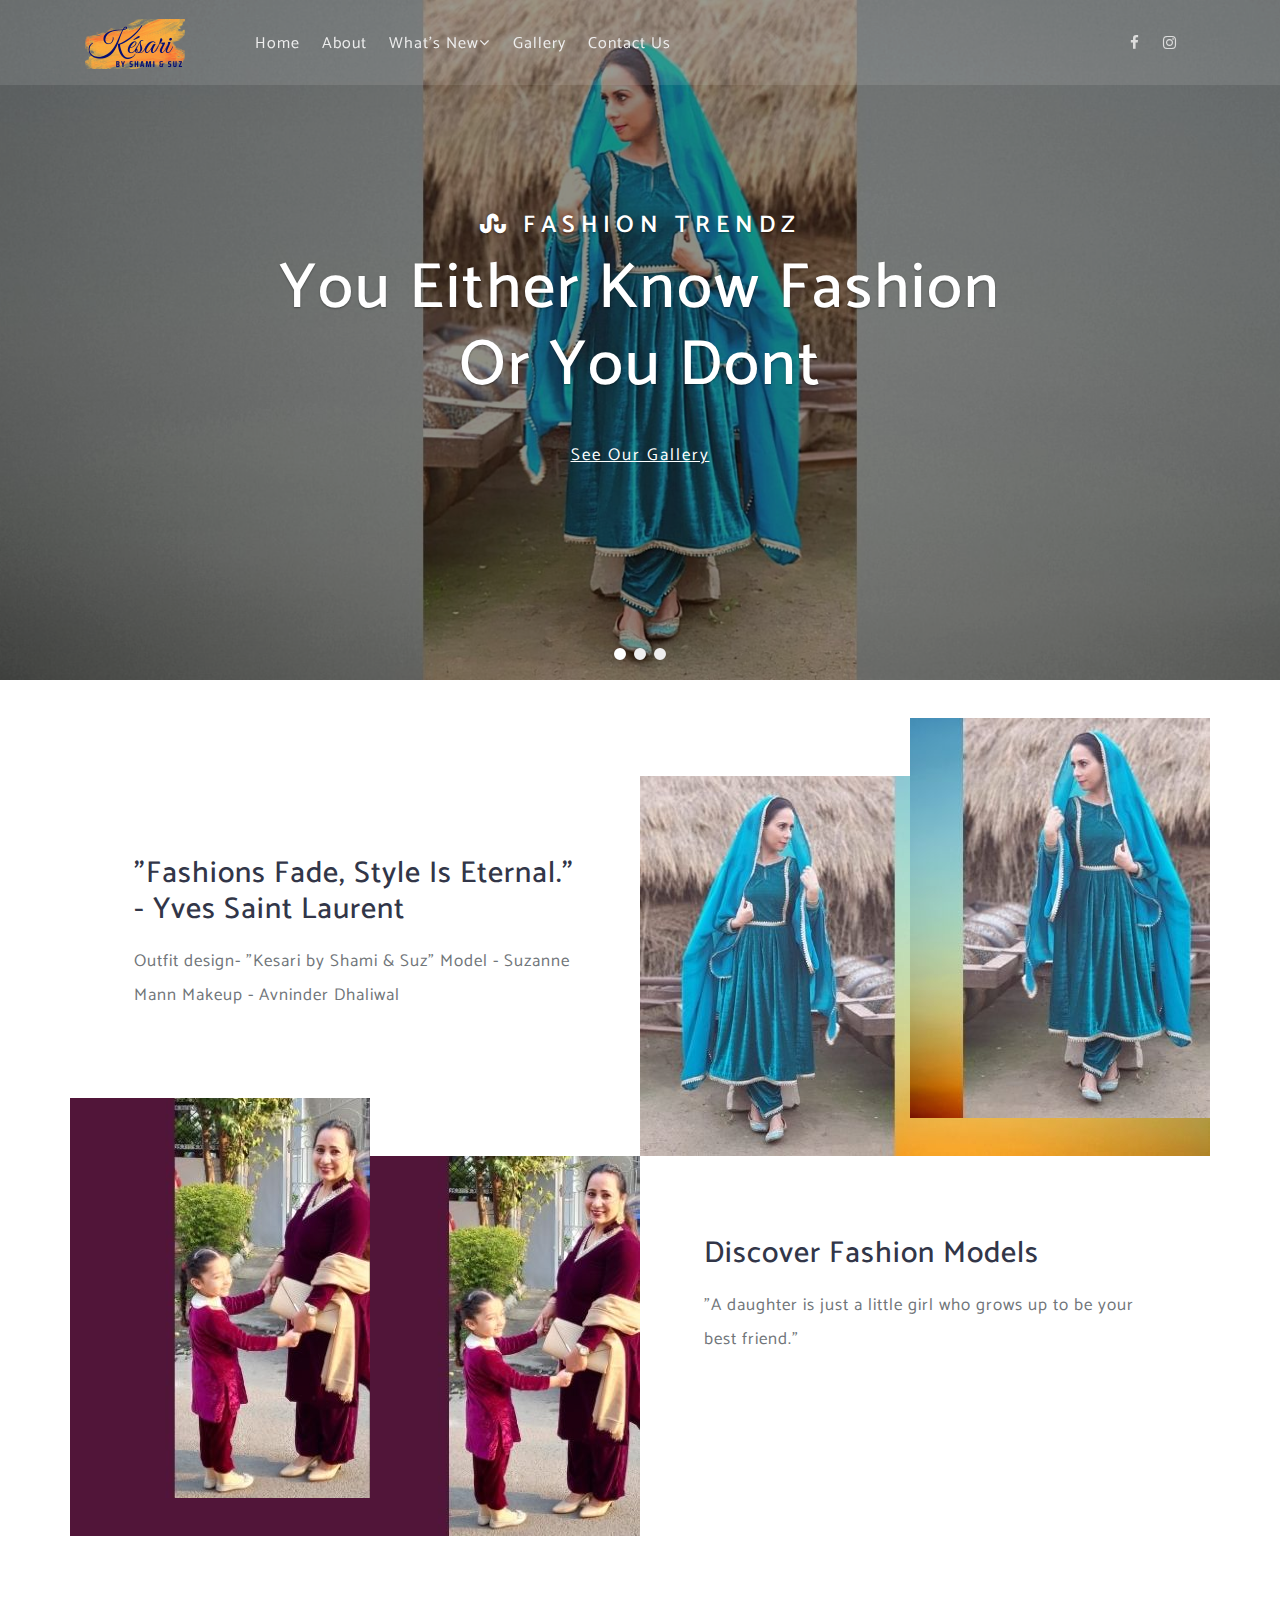
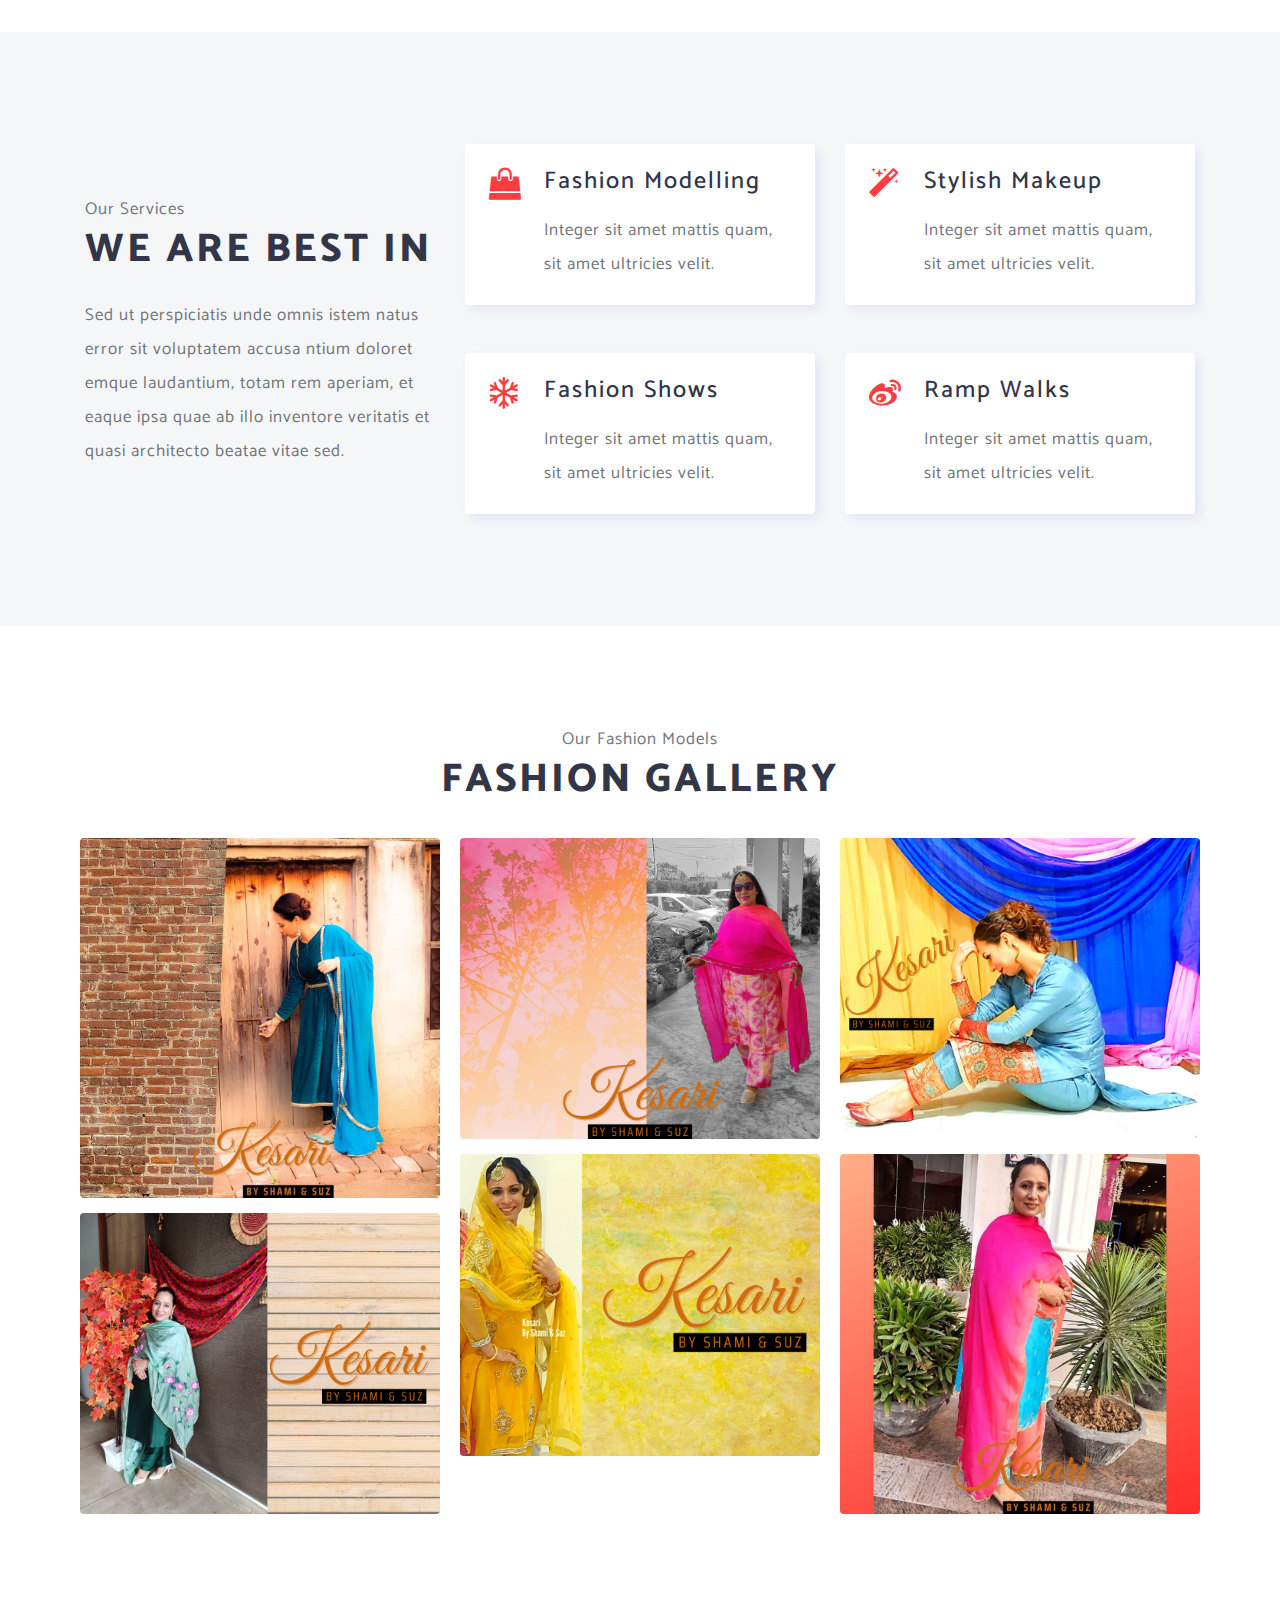
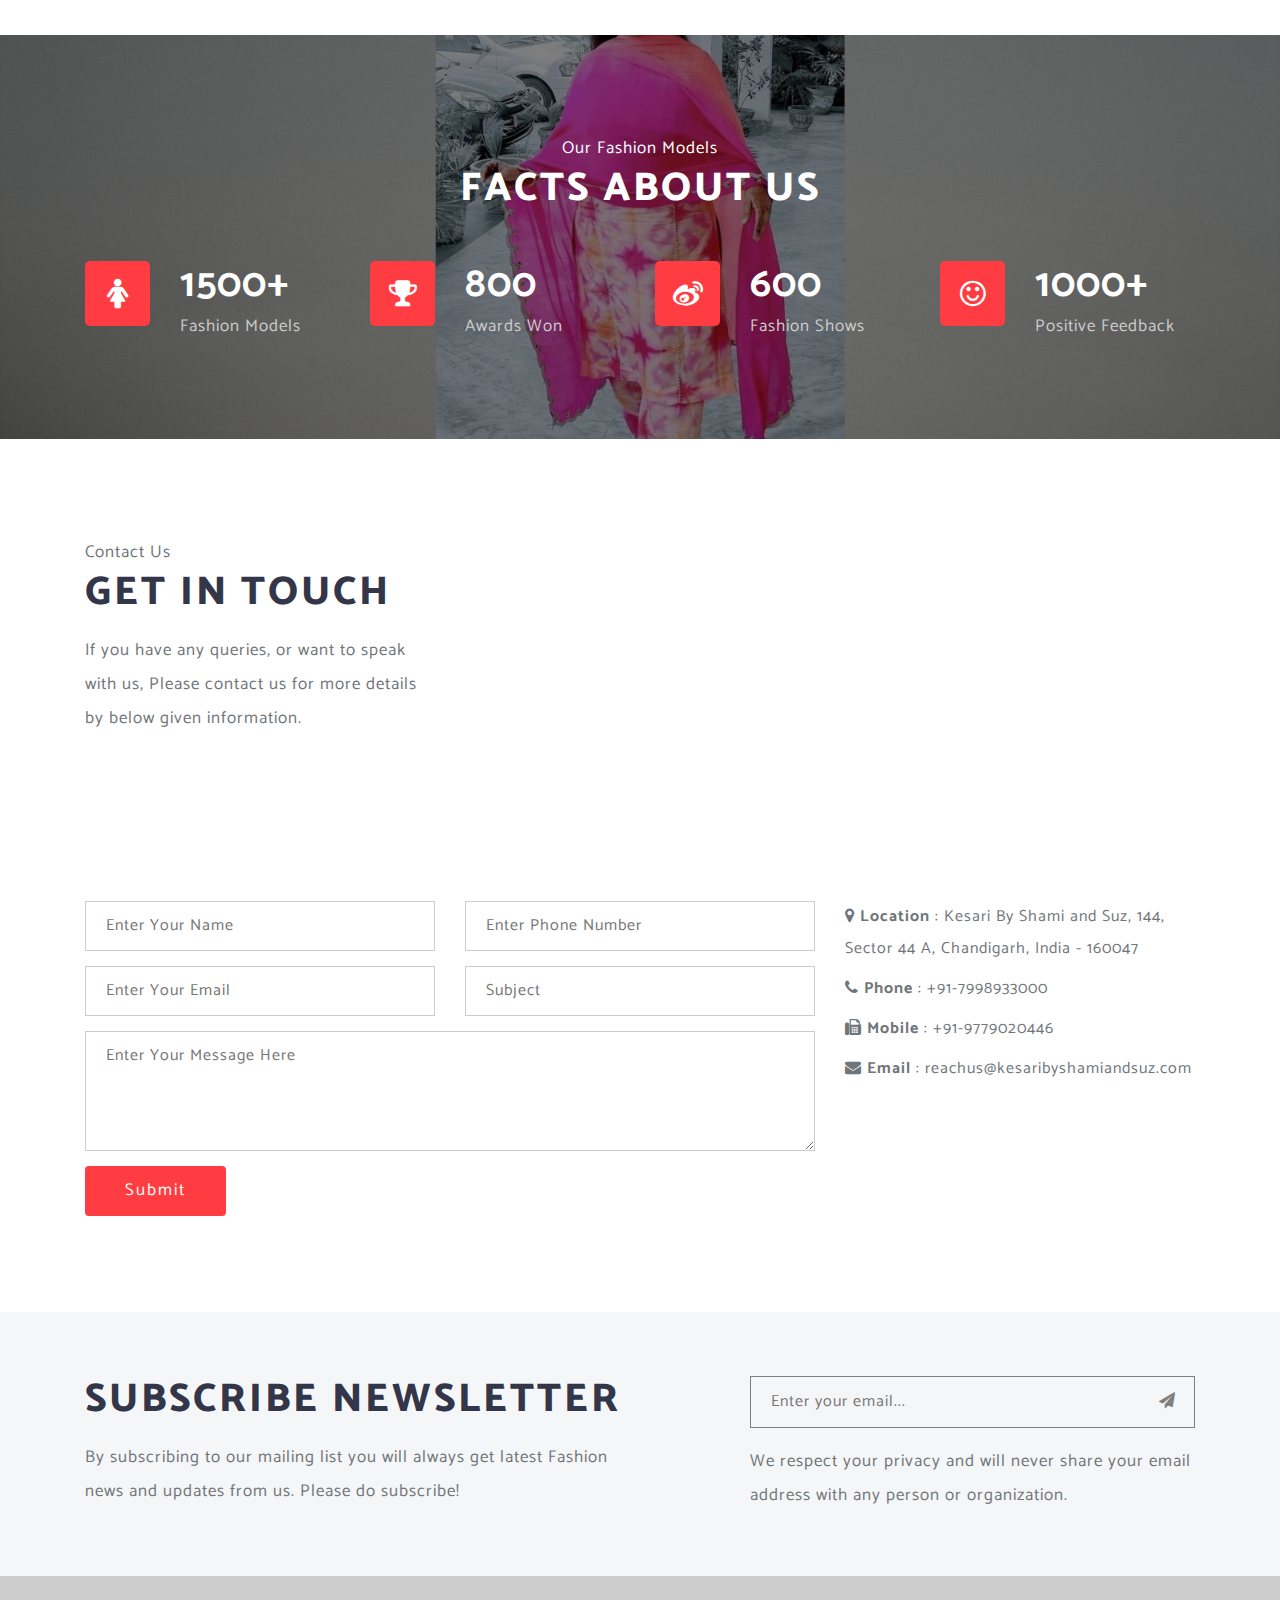
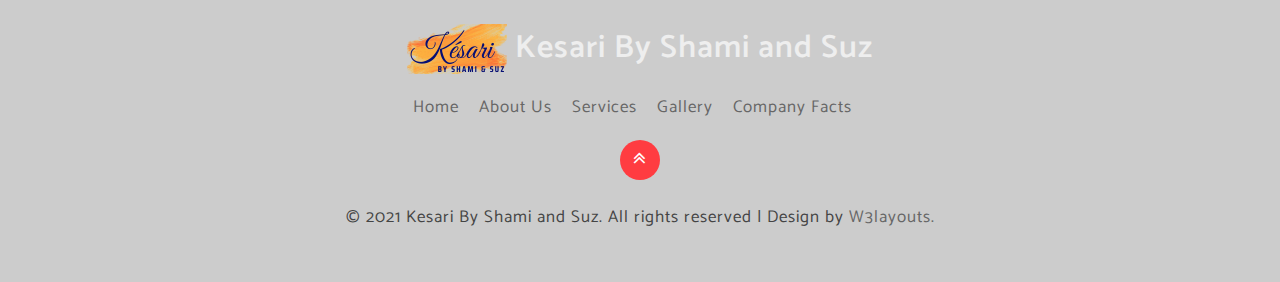
<file: index.html>
<!--
author: W3layouts
author URL: http://w3layouts.com
-->
<!DOCTYPE html>
<html lang="en">

<head>
	<title>Kesari By Shami & Suz</title>
	<meta name="viewport" content="width=device-width, initial-scale=1">
	<meta charset="utf-8">
	<meta name="keywords" content="Kesari By Shami & Suz, Kesaribyshamiandsuz, customized suits, punjabi salwar suits, bridal lehngas, wedding dresses, gowns, fashion designing, folk punjabi, handmade embroidery, phulkari, gota patti" />

	<script>
		addEventListener("load", function () {
			setTimeout(hideURLbar, 0);
		}, false);

		function hideURLbar() {
			window.scrollTo(0, 1);
		}
	</script>

	<!-- css files -->
	<link href="css/bootstrap.css" rel='stylesheet' type='text/css' /><!-- bootstrap css -->
	<link href="css/style.css" rel='stylesheet' type='text/css' /><!-- custom css -->
	<link href="css/owl-carousel.css" rel='stylesheet' type='text/css' /><!-- owl carousel css - main slider -->
	<link href="css/font-awesome.min.css" rel="stylesheet"><!-- fontawesome css -->
	<!-- //css files -->

	<!-- google fonts -->
	<link href="//fonts.googleapis.com/css?family=Catamaran:100,200,300,400,500,600,700,800,900" rel="stylesheet">
	<!-- //google fonts -->

</head>

<body>

	<!-- header -->
	<header>
		<div class="container">
			<div class="header d-lg-flex">
				<div class="header-agile d-flex">
					<h1 class="mr-lg-0 mr-4">
						<a class="navbar-brand logo" href="index.html">
							<!--<span class="fa fa-stumbleupon" aria-hidden="true"></span> -->
							<img class="img-logo" src="images/kesarilogo.png"  />
						</a>
					</h1>
					<div class="social social-invisible mt-3">
						<ul>
							<li class="mr-sm-3 mr-2 icons"><a href="https://www.facebook.com/KesariByShamiAndSuz"><span class="fa fa-facebook" aria-hidden="true"></span></a>
							</li>
							<li class="mr-sm-3 mr-2 icons"><a href="https://www.instagram.com/kesaribyshamiandsuz"><span class="fa fa-instagram" aria-hidden="true"></span></a>
							</li>
							<!--<li class="mr-sm-3 mr-2 icons"><a href="#"><span class="fa fa-twitter" aria-hidden="true"></span></a></li>
							<li class="icons"><a href="#"><span class="fa fa-pinterest" aria-hidden="true"></span></a></li> -->
						</ul>
					</div>
				</div>
				<div class="nav_w3ls mt-3">
					<nav>
						<label for="drop" class="toggle mt-lg-0 mt-1"><span class="fa fa-bars" aria-hidden="true"></span></label>
						<input type="checkbox" id="drop" />
						<ul class="menu">
							<li class="mr-lg-3 mr-2 active"><a href="index.html">Home</a></li>
							<li class="mr-lg-3 mr-2"><a href="#about">About </a></li>
							<li class="mr-lg-3 mr-2 p-0">
								<!-- First Tier Drop Down -->
								<label for="drop-2" class="toggle">Dropdown <span class="fa fa-angle-down" aria-hidden="true"></span>
								</label>
								<a href="#">What's New<span class="fa fa-angle-down" aria-hidden="true"></span></a>
								<input type="checkbox" id="drop-2" />
								<ul class="inner-dropdown">
									<li><a href="#services">Services</a></li>
									<li><a href="#facts">Company Facts</a></li>
									<li><a href="#subscribe">Newsletter</a></li>
								</ul>
							</li>
							<li class="mr-lg-3 mr-2"><a href="#gallery">Gallery</a></li>
							<li class="mr-lg-3 mr-2"><a href="#contact">Contact Us</a></li>
						</ul>
					</nav>
				</div>
				<div class="social mt-3 ml-auto">
					<ul>
						<li class="mr-3 icons"><a href="https://www.facebook.com/KesariByShamiAndSuz"><span class="fa fa-facebook" aria-hidden="true"></span></a></li>
						<li class="mr-3 icons"><a href="https://www.instagram.com/kesaribyshamiandsuz"><span class="fa fa-instagram" aria-hidden="true"></span></a></li>
						<!--<li class="mr-3 icons"><a href="#"><span class="fa fa-twitter" aria-hidden="true"></span></a></li>
						<li class=" icons"><a href="#"><span class="fa fa-pinterest" aria-hidden="true"></span></a></li>-->
					</ul>
				</div>
			</div>
		</div>
	</header>
	<!-- //header -->


	<!-- main-slider -->
	<section class="main-slider">
		<div class="owl-one owl-carousel owl-theme">
			<div class="item">
				<li>
					<div class="banner-view">
						<div class="container banner-info">
							<h5><span class="fa fa-stumbleupon" aria-hidden="true"></span> Fashion Trendz</h5>
							<h2 class="movetxt agile-title text-capitalize">You Either Know Fashion </h2>
							<h2 class="movetxt mb-3 agile-title text-capitalize">Or You Dont</h2>
							<a href="#gallery" class="btn"> See Our Gallery </a>
						</div>
					</div>
				</li>
			</div>
			<div class="item">
				<li>
					<div class="banner-view banner-top1">
						<div class="container banner-info">
							<h5><span class="fa fa-stumbleupon" aria-hidden="true"></span> Trending Fashion</h5>
							<h4 class="movetxt agile-title text-capitalize">Fashion Is A Reflection </h4>
							<h4 class="movetxt mb-3 agile-title text-capitalize">of Your Style</h4>
							<a href="#gallery" class="btn"> See Our Gallery </a>
						</div>
					</div>
				</li>
			</div>
			<div class="item">
				<li>
					<div class="banner-view banner-top2">
						<div class="container banner-info">
							<h5><span class="fa fa-stumbleupon" aria-hidden="true"></span> Style Makeup</h5>
							<h4 class="movetxt agile-title text-capitalize">An Influential Platform for</h4>
							<h4 class="movetxt mb-3 agile-title text-capitalize">Fashion Industry</h4>
							<a href="#gallery" class="btn"> See Our Gallery </a>
						</div>
					</div>
			</div>
			</li>
		</div>
		</div>
	</section>
	<!-- /main-slider -->

	<!-- About -->
	<section class="about py-5" id="about">
		<div class="container py-lg-5 py-md-3">
			<div class="row">
				<div class="col-lg-6 about-padding">
					<h4 class="mt-lg-5">"Fashions fade, style is eternal." - Yves Saint Laurent</h4>
					<p class="mt-3">
						Outfit design- "Kesari by Shami & Suz"
						Model - Suzanne Mann
						Makeup - Avninder Dhaliwal</p>
				</div>
				<div class="col-lg-6 px-sm-0 img-div">
					<img src="images/ab1.jpg" alt="" class="img-fluid" />
					<img src="images/ab1-alt.jpg" alt="" class="img-fluid position-img" />
				</div>
				<div class="col-lg-6 px-sm-0 img-div mt-lg-0 mt-md-4 mt-0">
					<img src="images/ab2.jpg" alt="" class="img-fluid" />
					<img src="images/ab2-alt.jpg" alt="" class="img-fluid position-img1" />
				</div>
				<div class="col-lg-6 about-padding">
					<h4 class="mt-lg-5">Discover Fashion Models</h4>
					<p class="mt-3">"A daughter is just a little girl who grows up to be your best friend."</p>
				</div>
			</div>
		</div>
	</section>
	<!-- //About -->

	<!-- services -->
	<section class="services py-5" id="services">
		<div class="container py-xl-5 py-lg-3">
			<div class="row py-xl-3">
				<div class="col-lg-4 mt-lg-5">
					<p class="title">Our Services</p>
					<h3 class="heading mb-4">We Are Best In</h3>
					<p>Sed ut perspiciatis unde omnis istem natus error sit voluptatem accusa ntium doloret emque
						laudantium, totam rem aperiam, et eaque ipsa quae ab illo inventore veritatis et quasi architecto beatae
						vitae
						sed. </p>
				</div>
				<div class="col-lg-8 mt-lg-0 mt-5">
					<div class="row">
						<div class="col-md-6">
							<div class="bottom-gd-ser p-4">
								<div class="row">
									<div class="col-sm-2 bottom-gd-icon">
										<span class="fa fa-shopping-bag" aria-hidden="true"></span>
									</div>
									<div class="col-sm-10 bottom-gd-content mt-sm-0 mt-4">
										<h4 class="mb-sm-3 mb-2">Fashion Modelling</h4>
										<p>Integer sit amet mattis quam, sit amet ultricies velit.</p>
									</div>
								</div>
							</div>
						</div>
						<div class="col-md-6 my-md-0 my-4">
							<div class="bottom-gd-ser p-4">
								<div class="row">
									<div class="col-sm-2 bottom-gd-icon">
										<span class="fa fa-magic" aria-hidden="true"></span>
									</div>
									<div class="col-sm-10 bottom-gd-content mt-sm-0 mt-4">
										<h4 class="mb-sm-3 mb-2">Stylish Makeup</h4>
										<p>Integer sit amet mattis quam, sit amet ultricies velit.</p>
									</div>
								</div>
							</div>
						</div>
					</div>
					<div class="row mt-md-5">
						<div class="col-md-6">
							<div class="bottom-gd-ser p-4">
								<div class="row">
									<div class="col-sm-2 bottom-gd-icon">
										<span class="fa fa-snowflake-o" aria-hidden="true"></span>
									</div>
									<div class="col-sm-10 bottom-gd-content mt-sm-0 mt-4">
										<h4 class="mb-sm-3 mb-2">Fashion Shows </h4>
										<p>Integer sit amet mattis quam, sit amet ultricies velit.</p>
									</div>
								</div>
							</div>
						</div>
						<div class="col-md-6 mt-md-0 mt-4">
							<div class="bottom-gd-ser p-4">
								<div class="row">
									<div class="col-sm-2 bottom-gd-icon">
										<span class="fa fa-weibo" aria-hidden="true"></span>
									</div>
									<div class="col-sm-10 bottom-gd-content mt-sm-0 mt-4">
										<h4 class="mb-sm-3 mb-2">Ramp Walks</h4>
										<p>Integer sit amet mattis quam, sit amet ultricies velit.</p>
									</div>
								</div>
							</div>
						</div>
					</div>
				</div>
			</div>
		</div>
	</section>
	<!-- //services -->

	<!-- Gallery -->
	<section class="gallery py-5" id="gallery">
		<div class="container py-lg-5 py-3">
			<p class="text-center">Our Fashion Models</p>
			<h3 class="heading mb-4 text-center">Fashion Gallery</h3>
			<div class="row news-grids text-center">
				<div class="col-md-4 col-sm-6 gal-img">
					<a href="#gal1"><img src="images/1.jpg" alt="news image" class="img-fluid"></a>
					<a href="#gal2"><img src="images/2.jpg" alt="news image" class="img-fluid"></a>

				</div>

				<div class="col-md-4 col-sm-6 gal-img">
					<a href="#gal3"><img src="images/3.jpg" alt="news image" class="img-fluid"></a>

					<a href="#gal4"><img src="images/4.jpg" alt="news image" class="img-fluid"></a>
				</div>

				<div class="col-md-4 col-sm-6 gal-img">
					<a href="#gal5"><img src="images/5.jpg" alt="news image" class="img-fluid"></a>
					<a href="#gal6"><img src="images/6.jpg" alt="news image" class="img-fluid"></a>
				</div>
			</div>
		</div>
		<!-- popup-->
		<div id="gal1" class="pop-overlay animate">
			<div class="popup">
				<img src="images/1.jpg" alt="Popup Image" class="img-fluid" />
				<p class="mt-4">Nulla viverra pharetra se, eget pulvinar neque pharetra ac int. placerat placerat dolor.</p>
				<a class="close" href="#gallery">&times;</a>
			</div>
		</div>
		<!-- //popup -->

		<!-- popup-->
		<div id="gal2" class="pop-overlay animate">
			<div class="popup">
				<img src="images/2.jpg" alt="Popup Image" class="img-fluid" />
				<p class="mt-4">Nulla viverra pharetra se, eget pulvinar neque pharetra ac int. placerat placerat dolor.</p>
				<a class="close" href="#gallery">&times;</a>
			</div>
		</div>
		<!-- //popup -->
		<!-- popup-->
		<div id="gal3" class="pop-overlay animate">
			<div class="popup">
				<img src="images/3.jpg" alt="Popup Image" class="img-fluid" />
				<p class="mt-4">Nulla viverra pharetra se, eget pulvinar neque pharetra ac int. placerat placerat dolor.</p>
				<a class="close" href="#gallery">&times;</a>
			</div>
		</div>
		<!-- //popup3 -->
		<!-- popup-->
		<div id="gal4" class="pop-overlay animate">
			<div class="popup">
				<img src="images/4.jpg" alt="Popup Image" class="img-fluid" />
				<p class="mt-4">Nulla viverra pharetra se, eget pulvinar neque pharetra ac int. placerat placerat dolor.</p>
				<a class="close" href="#gallery">&times;</a>
			</div>
		</div>
		<!-- //popup -->
		<!-- popup-->
		<div id="gal5" class="pop-overlay animate">
			<div class="popup">
				<img src="images/5.jpg" alt="Popup Image" class="img-fluid" />
				<p class="mt-4">Nulla viverra pharetra se, eget pulvinar neque pharetra ac int. placerat placerat dolor.</p>
				<a class="close" href="#gallery">&times;</a>
			</div>
		</div>
		<!-- //popup -->
		<!-- popup-->
		<div id="gal6" class="pop-overlay animate">
			<div class="popup">
				<img src="images/6.jpg" alt="Popup Image" class="img-fluid" />
				<p class="mt-4">Nulla viverra pharetra se, eget pulvinar neque pharetra ac int. placerat placerat dolor.</p>
				<a class="close" href="#gallery">&times;</a>
			</div>
		</div>
		<!-- //popup -->
	</section>
	<!--// gallery -->

	<!-- stats-->
	<section class="stats-info" id="facts">
		<div class="overlay py-5">
			<div class="container py-lg-5">
				<p class="center text-center">Our Fashion Models</p>
				<h3 class="heading mb-5 text-center">Facts About Us</h3>
				<div class="row">
					<div class="col-lg-3 col-sm-6 stats-grid-w3-agile">
						<div class="row">
							<div class="col-4">
								<div class="icon-right-w3ls text-center">
									<span class="fa fa-female"></span>
								</div>
							</div>
							<div class="col-8">
								<p class="counter text-wh">1500+</p>
								<p class="text-li">Fashion Models</p>
							</div>
						</div>
					</div>
					<div class="col-lg-3 col-sm-6 stats-grid-w3-agile mt-sm-0 mt-4">
						<div class="row">
							<div class="col-4">
								<div class="icon-right-w3ls text-center">
									<span class="fa fa-trophy"></span>
								</div>
							</div>
							<div class="col-8">
								<p class="counter text-wh">800</p>
								<p class="text-li">Awards Won</p>
							</div>
						</div>
					</div>
					<div class="col-lg-3 col-sm-6 stats-grid-w3-agile mt-lg-0 mt-4">
						<div class="row">
							<div class="col-4">
								<div class="icon-right-w3ls text-center">
									<span class="fa fa-weibo"></span>
								</div>
							</div>
							<div class="col-8">
								<p class="counter text-wh">600</p>
								<p class="text-li">Fashion Shows</p>
							</div>
						</div>
					</div>
					<div class="col-lg-3 col-sm-6 stats-grid-w3-agile mt-lg-0 mt-4">
						<div class="row">
							<div class="col-4">
								<div class="icon-right-w3ls text-center">
									<span class="fa fa-smile-o"></span>
								</div>
							</div>
							<div class="col-8">
								<p class="counter text-wh">1000+</p>
								<p class="text-li">Positive Feedback</p>
							</div>
						</div>
					</div>
				</div>
			</div>
		</div>
	</section>
	<!-- //stats -->

	<!-- contact -->
	<section class="contact py-5" id="contact">
		<div class="container py-md-5">
			<div class="row">
				<div class="col-lg-4 contact-left">
					<p>Contact Us</p>
					<h3 class="heading">Get In Touch</h3>
					<p class="mt-3">If you have any queries, or want to speak with us, Please contact us for more details by below
						given information.</p>

				</div>
				<div class="col-lg-8 about-text">
					<iframe
						src="https://www.google.com/maps/place/Sector+44+A,+Sector+44,+Chandigarh,+160047/@30.7162322,76.7534515,17z/data=!3m1!4b1!4m5!3m4!1s0x390fec3540417819:0x7da0ae77ad55b268!8m2!3d30.7167472!4d76.7586406"
						class="map" style="border:0" allowfullscreen=""></iframe>
				</div>
				<div class="col-lg-8 mt-5">
					<form action="#" method="post">
						<div class="row main-w3layouts-sectns">
							<div class="col-md-6 w3-btm-spc form-text1">
								<input type="text" name="Name" placeholder="Enter Your Name" required="">
							</div>
							<div class="col-md-6 w3-btm-spc form-text2">
								<input type="text" name="Phone no" placeholder="Enter Phone Number" required="">
							</div>
						</div>
						<div class="row main-w3layouts-sectns">
							<div class="col-md-6 w3-btm-spc form-text1">
								<input type="email" name="email" placeholder="Enter Your Email" required="">
							</div>
							<div class="col-md-6 w3-btm-spc form-text2">
								<input type="text" name="subject" placeholder="Subject" required="">
							</div>
						</div>
						<div class="main-w3layouts-sectns ">
							<div class="w3-btm-spc form-text2 p-0">
								<textarea placeholder="Enter Your Message Here"></textarea>
							</div>
						</div>
						<button class="btn">Submit</button>
					</form>
				</div>
				<div class="col-lg-4 mt-5">
					<div class="contact-info">
						<div class="footer-style-w3ls">
							<p><span class="fa fa-map-marker" aria-hidden="true"></span><strong> Location</strong> : Kesari By Shami and Suz,
								144, Sector 44 A, Chandigarh, India - 160047</p>
						</div>
						<div class="footer-style-w3ls mt-2">
							<p><span class="fa fa-phone" aria-hidden="true"></span><strong> Phone</strong> : +91-7998933000 </p>
						</div>
						<div class="footer-style-w3ls mt-2">
							<p><span class="fa fa-fax" aria-hidden="true"></span><strong> Mobile</strong> : +91-9779020446</p>
						</div>
						<div class="footer-style-w3ls mt-2">
							<p><span class="fa fa-envelope" aria-hidden="true"></span><strong> Email</strong> : <a
									href="mailto:reachus@kesaribyshamiandsuz.com">reachus@kesaribyshamiandsuz.com</a></p>
						</div>
					</div>
				</div>
			</div>
		</div>
	</section>
	<!-- //contact -->

	<!-- Newsletter -->
	<section class="subscribe-text py-5" id="subscribe">
		<div class="container py-lg-3">
			<div class="row">
				<div class="col-lg-6">
					<h3 class="heading mb-3">Subscribe newsletter</h3>
					<p>By subscribing to our mailing list you will always get latest Fashion news and updates from us. Please do
						subscribe!</p>
				</div>
				<div class="col-lg-5 offset-lg-1">
					<form action="#" method="post">
						<input type="email" name="Email" placeholder="Enter your email..." required="">
						<button class="btn1"><span class="fa fa-paper-plane" aria-hidden="true"></span></button>
						<div class="clearfix"> </div>
					</form>
					<p class="mt-3">We respect your privacy and will never share your email address with any person or
						organization.</p>
				</div>
			</div>
		</div>
	</section>
	<!-- //Newsletter -->

	<!-- footer -->
	<footer class="footerv4-w3ls py-sm-5 py-4" id="footer">
		<div class="footerv4-top">
			<div class="container">

				<!-- footer logo -->
				<div class="footer-logo text-center">
					<a href="index.html"><!--<span class="fa fa-stumbleupon" aria-hidden="true"></span> -->
						<img class="img-logo" src="images/kesarilogo.png"  /> Kesari By Shami and Suz </a>
				</div>
				<!-- //footer logo -->

				<!-- footer nav links -->
				<div class="d-flex align-items-center footer-nav-wthree justify-content-center my-3">
					<ul class="footer-link">
						<li>
							<a href="index.html">Home</a>
						</li>
						<li>
							<a href="#about">About Us</a>
						</li>
						<li>
							<a href="#services">Services</a>
						</li>
						<li>
							<a href="#gallery">Gallery</a>
						</li>
						<li>
							<a href="#facts">Company Facts</a>
						</li>
					</ul>
				</div>
				<!-- //footer nav links -->

				<!-- move top icon -->
				<div class="text-center">
					<a href="#home" class="move-top text-center"><span class="fa fa-angle-double-up"
							aria-hidden="true"></span></a>
				</div>
				<!-- //move top icon -->

				<!-- copyright -->
				<div class="copy-right text-center">
					<p>© 2021 Kesari By Shami and Suz. All rights reserved | Design by
						<a href="http://w3layouts.com"> W3layouts.</a>
					</p>
				</div>
				<!-- //copyright -->


			</div>
		</div>
	</footer>
	<!-- //footer -->


	<!-- main slider -->
	<script src="js/jquery-3.3.1.min.js"></script>
	<script src="js/owl.carousel.js"></script>
	<script>
		$(document).ready(function () {
			$('.owl-one').owlCarousel({
				loop: true,
				margin: 0,
				nav: false,
				dots: true,
				responsiveClass: true,
				autoplay: true,
				autoplayTimeout: 5000,
				autoplaySpeed: 1000,
				autoplayHoverPause: false,
				responsive: {
					0: {
						items: 1,
						nav: false
					},
					480: {
						items: 1,
						nav: false
					},
					667: {
						items: 1,
						nav: false
					},
					1000: {
						items: 1,
						nav: false
					}
				}
			})
		})
	</script>
	<!-- /main slider -->

</body>

</html>
</file>
<file: css/style.css>
/*--
Author: W3layouts
Author URL: http://w3layouts.com
--*/
html,
body {
    margin: 0;
    font-size: 100%;
    background: #fff;
    font-family: 'Catamaran', sans-serif;
}

html {
    scroll-behavior: smooth;
}

body a {
    text-decoration: none;
    transition: 0.5s all;
    -webkit-transition: 0.5s all;
    -moz-transition: 0.5s all;
    -o-transition: 0.5s all;
    -ms-transition: 0.5s all;
    font-family: 'Catamaran', sans-serif;
}

body img {
    max-width: 100%;
}

a:hover {
    text-decoration: none;
}

input[type="button"],
input[type="submit"],
input[type="text"],
input[type="email"],
input[type="search"] {
    transition: 0.5s all;
    -webkit-transition: 0.5s all;
    -moz-transition: 0.5s all;
    -o-transition: 0.5s all;
    -ms-transition: 0.5s all;
}

h1,
h2,
h3,
h4,
h5,
h6 {
    margin: 0;
    color: #323648;
}

li {
    list-style-type: none;
}

p {
    margin: 0;
    font-size: 17px;
    line-height: 2em;
    letter-spacing: 1px;
    color: #707579;
}

ul {
    margin: 0;
    padding: 0;
}

/*-- header --*/

a.navbar-brand {
    font-size: .75em;
    color: #fff;
    padding: 0;
    font-weight: 600;
    margin: 0;
    letter-spacing: 1px;
    text-shadow: 0 1px 2px rgba(0, 0, 0, 0.37);
    position: relative;
}

.header-agile {
    width: 15%;
}

.social ul li {
    margin: 0px;
    display: inline-block;
}

.social ul li a {
    font-weight: 400;
    text-transform: capitalize;
    color: #ddd;
    letter-spacing: 1px;
    font-size: 15px;
    position: relative;
    padding: 0 0.1rem;
}

.social.social-invisible {
    display: none;
}

/*-- //header --*/


/*-- banner --*/

.banner-text {
    text-align: center;
}

.banner-text a {
    font-size: 17px;
    letter-spacing: 2px;
    color: #fff;
    outline: none;
    padding: 0px;
    text-decoration: underline;
    margin-top: 20px;
    border-radius: 4px;
    display: inline-block;
    position: relative;
}

/*-- text Slider --*/


p.sub-para {
    font-size: 18px;
    color: #fff;
    letter-spacing: 2px;
    font-weight: 300;
}

.slider-top span {
    font-weight: 600;
}

.home h3 {
    font-size: 2em;
    color: #ffffff;
    letter-spacing: 2px;
    font-weight: 400;
    line-height: 1.15em;
}

/* //text slider */

.bs-slider-overlay {
    width: 100%;
    height: 100%;
    background: rgba(0, 0, 0, 0.5);
    background-size: 2px;
    -webkit-background-size: 2px;
    -moz-background-size: 2px;
    -o-background-size: 2px;
    -ms-background-size: 2px;
}

.bs-slider-overlay1 {
    width: 100%;
    height: 100%;
    background: rgba(0, 0, 0, 0.5);
    background-size: 2px;
    -webkit-background-size: 2px;
    -moz-background-size: 2px;
    -o-background-size: 2px;
    -ms-background-size: 2px;
}

h4.agile-title,
h1.agile-title,
h2.agile-title {
    letter-spacing: 2px;
    line-height: 1.2em;
    text-shadow: 0 1px 2px rgba(0, 0, 0, 0.37);
    font-size: 4em;
    color: #fff;
}

.banner-text h5 {
    letter-spacing: 6px;
    text-shadow: 0 1px 2px rgba(0, 0, 0, 0.37);
    font-size: 1.5em;
    text-transform: uppercase;
    color: #fff;
    font-weight: 600;
    margin-bottom: .5em;
}

/*-- //banner --*/


/*-- banner --*/

.csslider>ul>li,
.bs-slider-overlay,
.csslider>ul>li,
.bs-slider-overlay1 {
    min-height: 750px;
}

.csslider>ul>li:first-child {
    background: url(../images/banner1.jpg) no-repeat center;
    background-size: cover;
}

.csslider>ul>li:nth-child(2) {
    background: url(../images/banner2.jpg) no-repeat center;
    background-size: cover;
}

.csslider>ul>li:nth-child(3) {
    background: url(../images/banner3.jpg) no-repeat center;
    background-size: cover;
}

.csslider {
    position: relative;
}

.csslider>input {
    display: none;
}

.csslider>input:nth-of-type(3):checked~ul li:first-of-type {
    margin-left: -200%;
}

.csslider>input:nth-of-type(4):checked~ul li:first-of-type {
    margin-left: -300%;
}

.csslider>input:nth-of-type(2):checked~ul li:first-of-type {
    margin-left: -100%;
}

.csslider>input:nth-of-type(1):checked~ul li:first-of-type {
    margin-left: 0%;
}

.csslider>ul {
    position: relative;
    font-size: 0;
    line-height: 0;
    margin: 0 auto;
    padding: 0;
    overflow: hidden;
    white-space: nowrap;
    -moz-box-sizing: border-box;
    -webkit-box-sizing: border-box;
    box-sizing: border-box;
}

.csslider>ul>li {
    position: relative;
    display: inline-block;
    width: 100%;
    height: 100%;
    overflow: visible;
    font-size: 15px;
    font-size: initial;
    line-height: normal;
    -moz-transition: all 0.5s cubic-bezier(0.4, 1.3, 0.65, 1);
    -o-transition: all 0.5s ease-out;
    -webkit-transition: all 0.5s cubic-bezier(0.4, 1.3, 0.65, 1);
    transition: all 0.5s cubic-bezier(0.4, 1.3, 0.65, 1);
    vertical-align: top;
    -moz-box-sizing: border-box;
    -webkit-box-sizing: border-box;
    box-sizing: border-box;
    white-space: normal;
}

.csslider>.navigation {
    position: absolute;
    bottom: 30px;
    left: 50%;
    z-index: 10;
    margin-bottom: -10px;
    font-size: 0;
    line-height: 0;
    text-align: center;
    -webkit-touch-callout: none;
    -webkit-user-select: none;
    -khtml-user-select: none;
    -moz-user-select: none;
    -ms-user-select: none;
    user-select: none;
}

.csslider>.navigation>div {
    margin-left: -100%;
}

.csslider>.navigation label {
    position: relative;
    display: inline-block;
    cursor: pointer;
    border-radius: 50%;
    margin: 0 4px;
    padding: 2px;
    background: #fff;
    border: 3px solid #fff;
}

.csslider>.navigation label:hover:after {
    opacity: 1;
}

.csslider>.navigation label:after {
    content: '';
    position: absolute;
    left: 50%;
    top: 50%;
    margin-left: -7px;
    margin-top: -7px;
    background: transparent;
    border-radius: 50%;
    padding: 3px;
    opacity: 0;
    border: 4px solid #fff;
}

.csslider.inside .navigation {
    bottom: 10px;
    margin-bottom: 10px;
}

.csslider.inside .navigation label {
    border: 1px solid #7e7e7e;
}

.csslider>input:nth-of-type(1):checked~.navigation label:nth-of-type(1):after,
.csslider>input:nth-of-type(2):checked~.navigation label:nth-of-type(2):after,
.csslider>input:nth-of-type(3):checked~.navigation label:nth-of-type(3):after {
    opacity: 1;
}

.csslider.infinity>input:first-of-type:checked~.arrows label.goto-last,
.csslider>input:nth-of-type(1):checked~.arrows>label:nth-of-type(0),
.csslider>input:nth-of-type(2):checked~.arrows>label:nth-of-type(1),
.csslider>input:nth-of-type(3):checked~.arrows>label:nth-of-type(2) {
    display: block;
    left: 0;
    right: auto;
    -moz-transform: rotate(45deg);
    -ms-transform: rotate(45deg);
    -o-transform: rotate(45deg);
    -webkit-transform: rotate(45deg);
    transform: rotate(45deg);
}

.csslider.infinity>input:last-of-type:checked~.arrows label.goto-first,
.csslider>input:nth-of-type(1):checked~.arrows>label:nth-of-type(2),
.csslider>input:nth-of-type(2):checked~.arrows>label:nth-of-type(3) {
    display: block;
    right: 0;
    left: auto;
    -moz-transform: rotate(225deg);
    -ms-transform: rotate(225deg);
    -o-transform: rotate(225deg);
    -webkit-transform: rotate(225deg);
    transform: rotate(225deg);
}

/*#region MODULES */


#slider1 {
    width: 100%;
}

@media screen and (max-width: 800px) {
    .csslider>.navigation {
        bottom: 75px;
    }
}

@media screen and (max-width: 768px) {
    .csslider>ul>li {
        min-height: 486px;
    }
}

@media screen and (max-width:736px) {

    .csslider>.navigation {
        bottom: 40px;
    }
}

@media screen and (max-width: 640px) {
    .csslider>ul>li {
        min-height: 420px;
    }
}

@media screen and (max-width: 600px) {
    .csslider>ul>li {
        min-height: 385px;
    }
}

@media screen and (max-width: 480px) {
    .csslider>ul>li {
        min-height: 330px;
    }
}

@media screen and (max-width: 384px) {
    .csslider>ul>li {
        min-height: 280px;
    }
}

/* //banner */

/* header */
/* CSS Document */
header {
    position: absolute;
    z-index: 9;
    width: 100%;
    padding: 1rem 0;
    background: rgba(255, 255, 255, 0.1);
}

.toggle,
[id^=drop] {
    display: none;
}

/* Giving a background-color to the nav container. */
nav {
    margin: 0;
    padding: 0;
}


/* Since we'll have the "ul li" "float:left"
 * we need to add a clear after the container. */

nav:after {
    content: "";
    display: table;
    clear: both;
}

/* Removing padding, margin and "list-style" from the "ul",
 * and adding "position:reltive" */
nav ul {
    float: right;
    padding: 0;
    margin: 0;
    list-style: none;
    position: relative;
}

/* Positioning the navigation items inline */
nav ul li {
    margin: 0px;
    display: inline-block;
    float: left;
}

/* Styling the links */
nav a {
    font-weight: 400;
    text-transform: capitalize;
    color: #eee;
    letter-spacing: 1px;
    font-size: 16px;
    position: relative;
    padding: 0.2rem;
}


nav ul li ul li:hover {
    background: #f8f9fa;
}

/* Background color change on Hover */
nav a:hover {
    color: #ddd;
    background: transparent;
}

.menu li.active a {
    color: #eee;
    background: transparent;
}

/* Hide Dropdowns by Default
 * and giving it a position of absolute */
nav ul ul {
    display: none;
    position: absolute;
    /* has to be the same number as the "line-height" of "nav a" */
    top: 25px;
    background: #fff;
    padding: 10px;
}

ul.inner-dropdown a:hover {
    color: #333;
}

/* Display Dropdowns on Hover */
nav ul li:hover>ul {
    display: inherit;
}

/* Fisrt Tier Dropdown */
nav ul ul li {
    width: 160px;
    float: none;
    display: list-item;
    position: relative;
}

nav ul ul li a {
    color: #333;
    padding: 5px 10px;
    display: block;
}

/* Second, Third and more Tiers	
 * We move the 2nd and 3rd etc tier dropdowns to the left
 * by the amount of the width of the first tier.
*/
nav ul ul ul li {
    position: relative;
    top: -60px;
    /* has to be the same number as the "width" of "nav ul ul li" */
    left: 170px;
}


/* Change ' +' in order to change the Dropdown symbol */
li>a:only-child:after {
    content: '';
}


/* Media Queries
--------------------------------------------- */

@media all and (max-width : 991px) {

    #logo {
        display: block;
        padding: 0;
        width: 200%;
        text-align: center;
        float: none;
    }

    nav {
        margin: 0;
    }

    .header-agile {
        float: left;
    }

    nav ul {
        width: 100%;
    }

    /* Hide the navigation menu by default */
    /* Also hide the  */
    .toggle+a,
    .menu {
        display: none;
    }

    /* Stylinf the toggle lable */
    .toggle {
        display: block;
        padding: 4px 18px;
        font-size: 20px;
        text-decoration: none;
        border: none;
        float: right;
        background-color: #00bbd1;
        color: #fff;
    }

    .menu .toggle {
        float: none;
        text-align: center;
        margin: auto;
        width: 25%;
        padding: 5px;
        font-weight: normal;
        font-size: 15px;
        letter-spacing: 1px;
        background: none;
        color: #333;
    }

    .toggle:hover {
        color: #333;
        background-color: #fff;
    }

    /* Display Dropdown when clicked on Parent Lable */
    [id^=drop]:checked+ul {
        display: block;
        background: #fff;
        padding: 15px 0;
        text-align: center;
    }

    /* Change menu item's width to 100% */
    nav ul li {
        display: block;
        width: 100%;
        padding: 5px 0;
    }

    nav ul ul .toggle,
    nav ul ul a {
        padding: 0 40px;
    }

    nav ul ul ul a {
        padding: 0 80px;
    }

    nav a:hover,
    nav ul ul ul a {
        background-color: transparent;
    }

    nav ul li ul li .toggle,
    nav ul ul a,
    nav ul ul ul a {
        padding: 14px 20px;
        color: #FFF;
        font-size: 17px;
    }

    /* Hide Dropdowns by Default */
    nav ul ul {
        float: none;
        position: static;
        color: #ffffff;
        /* has to be the same number as the "line-height" of "nav a" */
    }

    /* Hide menus on hover */
    nav ul ul li:hover>ul,
    nav ul li:hover>ul {
        display: none;
    }

    /* Fisrt Tier Dropdown */
    nav ul ul li {
        display: block;
        width: 100%;
        padding: 0;
    }

    nav ul ul ul li {
        position: static;
        /* has to be the same number as the "width" of "nav ul ul li" */

    }

    nav a {
        color: #333;
    }

    nav a:hover {
        color: #333;
    }

    .menu li.active a {
        color: #333;
    }

    nav ul ul li a {
        display: inline-block;
        font-size: 15px;
    }

    ul.inner-dropdown {
        padding-bottom: 0 !important;
        padding-top: 8px !important;
    }
}

@media all and (max-width : 330px) {

    nav ul li {
        display: block;
        width: 94%;
    }

}

/*-- // header --*/

/* -- about --*/
.about h4 {
    font-size: 30px;
    text-transform: capitalize;
    letter-spacing: 1px;
}

.about-padding {
    padding: 2em 4em;
}

.img-div {
    position: relative;
}

.position-img {
    position: absolute;
    right: 0;
    bottom: 10%;
}

.position-img1 {
    position: absolute;
    left: 0;
    bottom: 10%;
}

/* -- //about --*/


/*-- services --*/

.bottom-gd-content h4 {
    letter-spacing: 2px;
}

.bottom-gd-icon span {
    font-size: 2em;
    color: #ff3c41;
}

.bottom-gd-ser {
    background: #fff;
    border-radius: 4px;
    -webkit-border-radius: 4px;
    -moz-border-radius: 4px;
    -ms-border-radius: 4px;
    -o-border-radius: 4px;
    box-shadow: 5px 5px 10px 0 rgba(76, 110, 245, .1);
}

h3.heading {
    font-size: 40px;
    text-transform: uppercase;
    font-weight: 800;
    letter-spacing: 3px;
}

.services {
    background: #f5f6f7;
}

/*-- //services --*/


/*-- gallery --*/
section#gallery {
    position: relative;
}

.gal-img {
    padding: 10px;
}

.gal-img img {
    border-radius: 4px;
    -webkit-border-radius: 4px;
    -o-border-radius: 4px;
    -moz-border-radius: 4px;
    -webkit-transition: 0.5s all;
    -moz-transition: 0.5s all;
    transition: 0.5s all;
    margin-bottom: 15px;
}

.gal-img:hover.gal-img img {
    box-shadow: 0 20px 40px -10px rgba(0, 0, 0, .3);
}

/*-- popup --*/

.pop-overlay {
    position: absolute;
    top: 0px;
    bottom: 0;
    left: 0;
    right: 0;
    background: rgba(0, 0, 0, 0.7);
    transition: opacity 0ms;
    visibility: hidden;
    opacity: 0;
    z-index: 999;
}

.pop-overlay:target {
    visibility: visible;
    opacity: 1;
}

.popup {
    background: #fff;
    border-radius: 5px;
    max-width: 500px;
    position: relative;
    margin: 8em auto;
    padding: 3em 1em;
}

.popup p {
    font-size: 16px;
    color: #666;
    letter-spacing: .5px;
    line-height: 30px;
}

.popup h2 {
    margin-top: 0;
    color: #fff;

}

.popup .close {
    position: absolute;
    top: 5px;
    right: 15px;
    transition: all 200ms;
    font-size: 30px;
    font-weight: bold;
    text-decoration: none;
    color: #000;
}

.popup .close:hover {
    color: #ff3c41;
}

/*-- //popup --*/
/*-- //gallery --*/


/*-- stats --*/
.stats-info {
    background: url(../images/banner2.jpg) no-repeat center;
    background-size: cover;
    -webkit-background-size: cover;
    -o-background-size: cover;
    -moz-background-size: cover;
    -ms-background-size: cover;
}

.stats-info h3.heading,
p.center {
    color: #fff;
}

.overlay {
    background: rgba(0, 0, 0, 0.5);
}

p.text-li {
    color: #ccc;
}

.stats-grid-w3-agile .icon-right-w3ls {
    background: #ff3c41;
    width: 65px;
    height: 65px;
    line-height: 65px;
    text-align: center;
    color: #fff;
    margin: auto;
    border-radius: 5px;
    -webkit-border-radius: 5px;
    -moz-border-radius: 5px;
    -ms-border-radius: 5px;
    -o-border-radius: 5px;
}

.stats-grid-w3-agile span.fa {
    font-size: 30px;
    color: #fff;
    line-height: 65px;
}

.counter {
    font-size: 40px;
    line-height: 1.2;
    color: #fff;
    font-weight: 700;
}

/*-- //stats --*/


/*-- contact --*/
.contact-left span {
    text-transform: uppercase;
    font-weight: 600;
    letter-spacing: 2px;
    color: #03A9F4;
    font-size: 16px;
    padding-left: 10px;
}

.contact input[type="text"],
.contact input[type="email"],
.contact select,
.contact textarea {
    display: block;
    width: 100%;
    margin-bottom: 15px;
    padding: 12px 20px;
    outline: none;
    font-size: 16px;
    font-weight: 400;
    color: #777;
    background-color: transparent;
    text-transform: capitalize;
    background-image: none;
    letter-spacing: 1px;
    -webkit-appearance: none;
    transition: .3s ease-in-out;
    border: 1px solid #ccc;
}

.contact textarea {
    height: 120px;
}

.footer-style-w3ls p {
    font-size: 16px;
}

.footer-style-w3ls p a {
    color: #707579;
}

.contact button.btn {
    background: #ff3c41;
    font-size: 17px;
    display: inline-block;
    color: #fff;
    border: none;
    padding: 12px 40px;
    letter-spacing: 2px;
    margin-top: 0px;
    cursor: pointer;
    border-radius: 4px;
    -webkit-border-radius: 4px;
    -moz-border-radius: 4px;
    -ms-border-radius: 4px;
    -o-border-radius: 4px;
}

.contact iframe {
    border: none;
    outline: none;
    height: 310px;
    width: 100%;
    padding: 5px;
}

.phone-icon {
    text-align: center;
}

/*-- //contact --*/


/* -- //newsletter --*/
.subscribe-text input[type="email"] {
    outline: none;
    padding: 13px 20px;
    color: #333;
    font-size: 16px;
    width: 88%;
    border: none;
    background: none;
    letter-spacing: 1px;
}

.subscribe-text {
    background: #f5f6f7;
}

button.btn1 {
    color: #808080;
    border: none;
    padding: 13px 0;
    outline: none;
    text-align: center;
    text-decoration: none;
    background: none;
    cursor: pointer;
    -webkit-transition: 0.5s all;
    -moz-transition: 0.5s all;
    -o-transition: 0.5s all;
    -ms-transition: 0.5s all;
    transition: 0.5s all;
    float: right;
    width: 12%;
}

.subscribe-text form {
    border: 1px solid #808080;
    width: 100%;
}

/* -- //newsletter --*/


/*-- footer --*/

ul.bottom-links-w3_pvt {
    border-top: 1px solid #1a1d1d;
    border-bottom: 1px solid #1a1d1d;
    padding: 1.5em 0;
    margin: 3em 0;
}

ul.bottom-links-w3_pvt li {
    display: inline-block;
    margin: 0 2em;
}

ul.bottom-links-w3_pvt li:last-child {
    float: right;
}

ul.bottom-links-w3_pvt li a.active,
ul.bottom-links-w3_pvt li a:hover {
    color: #34c663;
}

ul.bottom-links-w3_pvt li a {
    font-size: 14px;
    color: #606161;
    text-transform: uppercase;
    letter-spacing: 1px;
}

.footv4-left h2 a {
    font-size: 0.9em;
    letter-spacing: 0.5px;
    color: #fff !important;
    display: block;
    position: relative;
    margin-bottom: 1em;
    font-weight: 800;
    text-transform: uppercase;
}

ul.d-flex.header-agile li span {
    margin-right: 1em;
    color: #0cc5b7;
}

.footv4-left ul.v4-rel li {
    display: block;
    list-style-type: none;
    margin-bottom: 10px;
}

ul.footer-link li {
    display: inline-block;
    line-height: 2;
    margin-right: 1em;
}

ul.footer-link li a {
    color: #666;
    text-transform: capitalize;
    font-size: 17px;
    letter-spacing: 1px;
}

footer {
    background: #cccccc;
}

.copy-right p {
    color: #444;
}

.copy-right p a {
    color: #666;
}

.footer-logo a {
    font-size: 32px;
    color: #eee;
    letter-spacing: 1px;
    font-weight: 600;
}

/*-- //footer --*/


/*-- move top --*/

a.move-top {
    color: #fff;
    font-size: 20px;
    background: #ff3c41;
    width: 40px;
    height: 40px;
    line-height: 40px;
    letter-spacing: 2px;
    border-radius: 50px;
    -webkit-border-radius: 50px;
    -moz-border-radius: 50px;
    -ms-border-radius: 50px;
    -o-border-radius: 50px;
    margin-bottom: 20px;
    display: inline-block;
}

/*--// move top --*/


/*-- Responsive design --*/

@media(max-width:1440px) {}

@media(max-width:1080px) {

    .csslider>ul>li,
    .bs-slider-overlay,
    .csslider>ul>li,
    .bs-slider-overlay1 {
        min-height: 680px;
    }

    h4.agile-title,
    h1.agile-title,
    h2.agile-title {
        font-size: 3.5em;
    }

    .about-padding {
        padding: 2em 3em;
    }

    .about h4 {
        font-size: 28px;
    }

    h3.heading {
        font-size: 35px;
        letter-spacing: 1px;
    }

    p.text-li {
        font-size: 15px;
    }

    .bottom-gd-content h4 {
        letter-spacing: 1px;
        font-size: 22px;
    }
}

@media(max-width:1024px) {

    .csslider>ul>li,
    .bs-slider-overlay,
    .csslider>ul>li,
    .bs-slider-overlay1 {
        min-height: 650px;
    }
}

@media(max-width:991px) {
    .about-padding {
        padding: 0em 1em;
    }

    .img-div {
        margin: 4em 0;
    }

    .csslider>ul>li,
    .bs-slider-overlay,
    .csslider>ul>li,
    .bs-slider-overlay1 {
        min-height: 600px;
    }

    header {
        padding: 0rem 0;
    }

    .social.social-invisible {
        display: block;
    }

    .social {
        display: none;
    }

    .header-agile {
        width: auto;
    }
}

@media(max-width:900px) {

    h4.agile-title,
    h1.agile-title,
    h2.agile-title {
        font-size: 3em;
    }
}

@media(max-width:736px) {

    h4.agile-title,
    h1.agile-title,
    h2.agile-title {
        font-size: 2.6em;
        letter-spacing: 1px;
    }

    .banner-text h5 {
        letter-spacing: 4px;
        font-size: 1.2em;
    }

    .csslider>ul>li,
    .bs-slider-overlay,
    .csslider>ul>li,
    .bs-slider-overlay1 {
        min-height: 550px;
    }

    .stats-grid-w3-agile .icon-right-w3ls {
        width: 60px;
        height: 60px;
        line-height: 60px;
    }

    .stats-grid-w3-agile span.fa {
        font-size: 25px;
        line-height: 60px;
    }

    .counter {
        font-size: 34px;
    }

    .footer-logo a {
        font-size: 28px;
    }

    .copy-right p {
        font-size: 16px;
    }
}

@media(max-width:667px) {
    .img-div {
        margin: 2em 0 0;
    }

    .position-img,
    .position-img1 {
        position: static;
        margin: 2em 0;
    }

    .about h4 {
        font-size: 25px;
    }

    p {
        font-size: 16px;
    }

    .csslider>ul>li,
    .bs-slider-overlay,
    .csslider>ul>li,
    .bs-slider-overlay1 {
        min-height: 500px;
    }
}

@media(max-width:568px) {
    h3.heading {
        font-size: 30px;
        letter-spacing: 1px;
    }

    h4.agile-title,
    h1.agile-title,
    h2.agile-title {
        font-size: 2.2em;
        letter-spacing: 1px;
    }

    .banner-text h5 {
        letter-spacing: 3px;
        font-size: 1em;
    }

    .csslider>ul>li,
    .bs-slider-overlay,
    .csslider>ul>li,
    .bs-slider-overlay1 {
        min-height: 450px;
    }
}

@media(max-width:480px) {
    .bottom-gd-content h4 {
        font-size: 20px;
    }

    p {
        line-height: 1.8;
    }

    .menu .toggle {
        width: 30%;
    }

    ul.footer-link {
        text-align: center;
    }
}

@media(max-width:414px) {
    .about h4 {
        font-size: 23px;
    }

    .counter {
        font-size: 30px;
    }

    h3.heading {
        font-size: 27px;
        letter-spacing: 0px;
    }

    .contact input[type="text"],
    .contact input[type="email"],
    .contact select,
    .contact textarea {
        font-size: 14px;
    }

    .contact button.btn {
        font-size: 16px;
        padding: 10px 35px;
        letter-spacing: 1px;
    }

    h4.agile-title,
    h1.agile-title,
    h2.agile-title {
        font-size: 2em;
        letter-spacing: 0px;
    }

    .banner-text h5 {
        letter-spacing: 2px;
        font-size: .9em;
    }

    .menu .toggle {
        width: 35%;
    }
}

@media(max-width:384px) {

    h4.agile-title,
    h1.agile-title,
    h2.agile-title {
        font-size: 1.8em;
    }

    .banner-text a {
        font-size: 15px;
        margin-top: 10px;
    }

    .footer-logo a {
        font-size: 25px;
        letter-spacing: 0;
    }

    .popup {
        margin: 8em 1em;
    }
}

/*-- //Responsive design --*/


/* main-slider-css */
.banner-info {
    text-align: center;
}

.banner-info a {
    font-size: 17px;
    letter-spacing: 2px;
    color: #fff;
    outline: none;
    padding: 0px;
    text-decoration: underline;
    margin-top: 20px;
    border-radius: 4px;
    display: inline-block;
    position: relative;
}

.banner-info h5 {
    letter-spacing: 6px;
    text-shadow: 0 1px 2px rgba(0, 0, 0, 0.37);
    font-size: 1.5em;
    text-transform: uppercase;
    color: #fff;
    font-weight: 600;
    margin-bottom: .5em;
}

.banner-view {
    background: url(../images/banner1.jpg) no-repeat center;
    background-size: cover;
    min-height: 550px; /* 850*/
    position: relative;
    z-index: 0;
    display: grid;
    align-items: center;
}

.banner-top1 {
    background: url(../images/banner2.jpg) no-repeat center;
    background-size: cover;
}

.banner-top2 {
    background: url(../images/banner3.jpg) no-repeat center;
    background-size: cover;
}

.banner-view:before {
    content: "";
    background: rgba(7, 10, 12, 0.45);
    position: absolute;
    top: 0;
    min-height: 100%;
    left: 0;
    right: 0;
    z-index: -1;
}

@media (max-width: 1680px) {
    .banner-view {
        min-height: 750px;
    }
}

@media (max-width: 1440px) {
    .banner-view {
        min-height: 680px;
    }
}

@media (max-width: 1080px) {
    .banner-view {
        min-height: 660px;
    }
}

@media (max-width: 992px) {
    .banner-view {
        min-height: 630px;
    }
}

@media (max-width: 736px) {
    .banner-view {
        min-height: 580px;
    }

    .banner-info h5 {
        letter-spacing: 4px;
        font-size: 1.2em;
    }
}

@media (max-width: 600px) {
    .banner-view {
        min-height: 530px;
    }
}

@media (max-width: 568px) {
    .banner-view {
        min-height: 400px;
    }

    .banner-info h5 {
        letter-spacing: 3px;
        font-size: 1em;
    }
}

@media (max-width: 414px) {
    .banner-info h5 {
        letter-spacing: 2px;
        font-size: .9em;
    }
}


@media (max-width: 384px) {

    .banner-info a {
        font-size: 15px;
        margin-top: 10px;
    }
}

/* /main-slider-css ends * /
</file>
<file: css/owl-carousel.css>
/**
 * Owl Carousel v2.3.4
 * Copyright 2013-2018 David Deutsch
 * Licensed under: SEE LICENSE IN https://github.com/OwlCarousel2/OwlCarousel2/blob/master/LICENSE
 */
.owl-carousel,
.owl-carousel .owl-item {
  -webkit-tap-highlight-color: transparent;
  position: relative;
}

.owl-carousel {
  display: none;
  width: 100%;
  z-index: 1;
}

.owl-carousel .owl-stage {
  position: relative;
  touch-action: manipulation;
  -moz-backface-visibility: hidden;
}

.owl-carousel .owl-stage:after {
  content: ".";
  display: block;
  clear: both;
  visibility: hidden;
  line-height: 0;
  height: 0;
}

.owl-carousel .owl-stage-outer {
  position: relative;
  overflow: hidden;
  -webkit-transform: translate3d(0, 0, 0);
}

.owl-carousel .owl-item,
.owl-carousel .owl-wrapper {
  -webkit-backface-visibility: hidden;
  -webkit-transform: translate3d(0, 0, 0);
}

.owl-carousel .owl-item {
  min-height: 1px;
  float: left;
  -webkit-backface-visibility: hidden;
  -webkit-touch-callout: none;
}

.owl-carousel .owl-dots.disabled,
.owl-carousel .owl-nav.disabled {
  display: block;
}

.no-js .owl-carousel,
.owl-carousel.owl-loaded {
  display: block;
}

.owl-carousel .owl-dot,
.owl-carousel .owl-nav .owl-next,
.owl-carousel .owl-nav .owl-prev {
  cursor: pointer;
  -webkit-user-select: none;
  -moz-user-select: none;
  -ms-user-select: none;
  user-select: none;
}

.owl-carousel .owl-nav button.owl-next,
.owl-carousel .owl-nav button.owl-prev,
.owl-carousel button.owl-dot {
  border: none;
  background: none;
}

.owl-carousel.owl-loading {
  opacity: 0;
  display: block;
}

.owl-carousel.owl-hidden {
  opacity: 0;
}

.owl-carousel.owl-refresh .owl-item {
  visibility: hidden;
}

.owl-carousel.owl-drag .owl-item {
  touch-action: pan-y;
  -webkit-user-select: none;
  -moz-user-select: none;
  -ms-user-select: none;
  user-select: none;
}

.owl-carousel.owl-grab {
  cursor: move;
  cursor: -webkit-grab;
  cursor: grab;
}

.owl-carousel.owl-rtl {
  direction: rtl;
}

.owl-carousel.owl-rtl .owl-item {
  float: right;
}

.owl-carousel .animated {
  -webkit-animation-duration: 1s;
  animation-duration: 1s;
  -webkit-animation-fill-mode: both;
  animation-fill-mode: both;
}

.owl-carousel .owl-animated-in {
  z-index: 0;
}

.owl-carousel .owl-animated-out {
  z-index: 1;
}

.owl-carousel .fadeOut {
  -webkit-animation-name: fadeOut;
  animation-name: fadeOut;
}

@-webkit-keyframes fadeOut {
  0% {
    opacity: 1;
  }

  100% {
    opacity: 0;
  }
}

@keyframes fadeOut {
  0% {
    opacity: 1;
  }

  100% {
    opacity: 0;
  }
}

.owl-height {
  transition: height .5s ease-in-out;
}

.owl-carousel .owl-item .owl-lazy {
  opacity: 0;
  transition: opacity .4s ease;
}

.owl-carousel .owl-item .owl-lazy:not([src]),
.owl-carousel .owl-item .owl-lazy[src^=""] {
  max-height: 0;
}

.owl-carousel .owl-item img.owl-lazy {
  transform-style: preserve-3d;
}

.owl-carousel .owl-video-wrapper {
  position: relative;
  height: 100%;
  background: #000;
}

.owl-carousel .owl-video-play-icon {
  position: absolute;
  height: 80px;
  width: 80px;
  left: 50%;
  top: 50%;
  margin-left: -40px;
  margin-top: -40px;
  background: url(owl.video.play.png) no-repeat;
  cursor: pointer;
  z-index: 1;
  -webkit-backface-visibility: hidden;
  transition: transform .1s ease;
}

.owl-carousel .owl-video-play-icon:hover {
  transform: scale(1.3, 1.3);
}

.owl-carousel .owl-video-playing .owl-video-play-icon,
.owl-carousel .owl-video-playing .owl-video-tn {
  display: none;
}

.owl-carousel .owl-video-tn {
  opacity: 0;
  height: 100%;
  background-position: center center;
  background-repeat: no-repeat;
  background-size: contain;
  transition: opacity .4s ease;
}

.owl-carousel .owl-video-frame {
  position: relative;
  z-index: 1;
  height: 100%;
  width: 100%;
}

/**
 * Owl Carousel v2.3.4
 * Copyright 2013-2018 David Deutsch
 * Licensed under: SEE LICENSE IN https://github.com/OwlCarousel2/OwlCarousel2/blob/master/LICENSE
 */
.owl-theme .owl-dots,
.owl-theme .owl-nav {
  text-align: center;
  -webkit-tap-highlight-color: transparent;
}

.owl-dots {
  margin-top: 0px;
  bottom: 10px;
  position: absolute;
  width: 100%;
}

.owl-theme .owl-nav [class*=owl-] {
  color: #fff;
  font-size: 35px;
  margin: 0px;
  padding: 0 14px;
  background: rgba(255, 239, 236, 0.33);
  display: inline-block;
  cursor: pointer;
  transition: 0.3s ease-in-out;
  height: 50px;
  line-height: 50px;
  display: none;
}

.owl-theme .owl-nav [class*=owl-]:hover {
  background: var(--title-color);
  opacity: .8;
  text-decoration: none;
  outline: none;
  box-shadow: none;
  transition: 0.3s ease-in-out;
}

.owl-theme .owl-nav [class*=owl-]:focus,
.owl-theme:focus,
.owl-dots:focus,
.owl-dot:focus {
  outline: none;
  box-shadow: none;
}

.owl-theme .owl-nav .disabled {
  opacity: .5;
  cursor: default;
}

.owl-theme .owl-nav.disabled+.owl-dots {
  margin-top: 0px;
}

.owl-theme .owl-dots .owl-dot {
  display: inline-block;
  zoom: 1;
  padding: 0;
}

.owl-theme .owl-dots .owl-dot span {
  width: 10px;
  height: 10px;
  margin: 2px 4px;
  background: #fff;
  border: 6px solid #eee;
  display: block;
  -webkit-backface-visibility: visible;
  transition: opacity .2s ease;
  border-radius: 30px;
  position: relative;
}

button.owl-next,
button.owl-prev {
  position: absolute;
  bottom: 50%;
}

button.owl-prev {
  left: 0px;
}

button.owl-next {
  right: 0px;
}

.owl-theme .owl-dots .owl-dot.active span,
.owl-theme .owl-dots .owl-dot:hover span {
  background: #fff;
  border: 6px solid #fff;
  transition: opacity .2s ease;
}

@media all and (max-width: 640px) {

  button.owl-next,
  button.owl-prev {
    position: absolute;
    bottom: 0%;
  }
}
</file>
